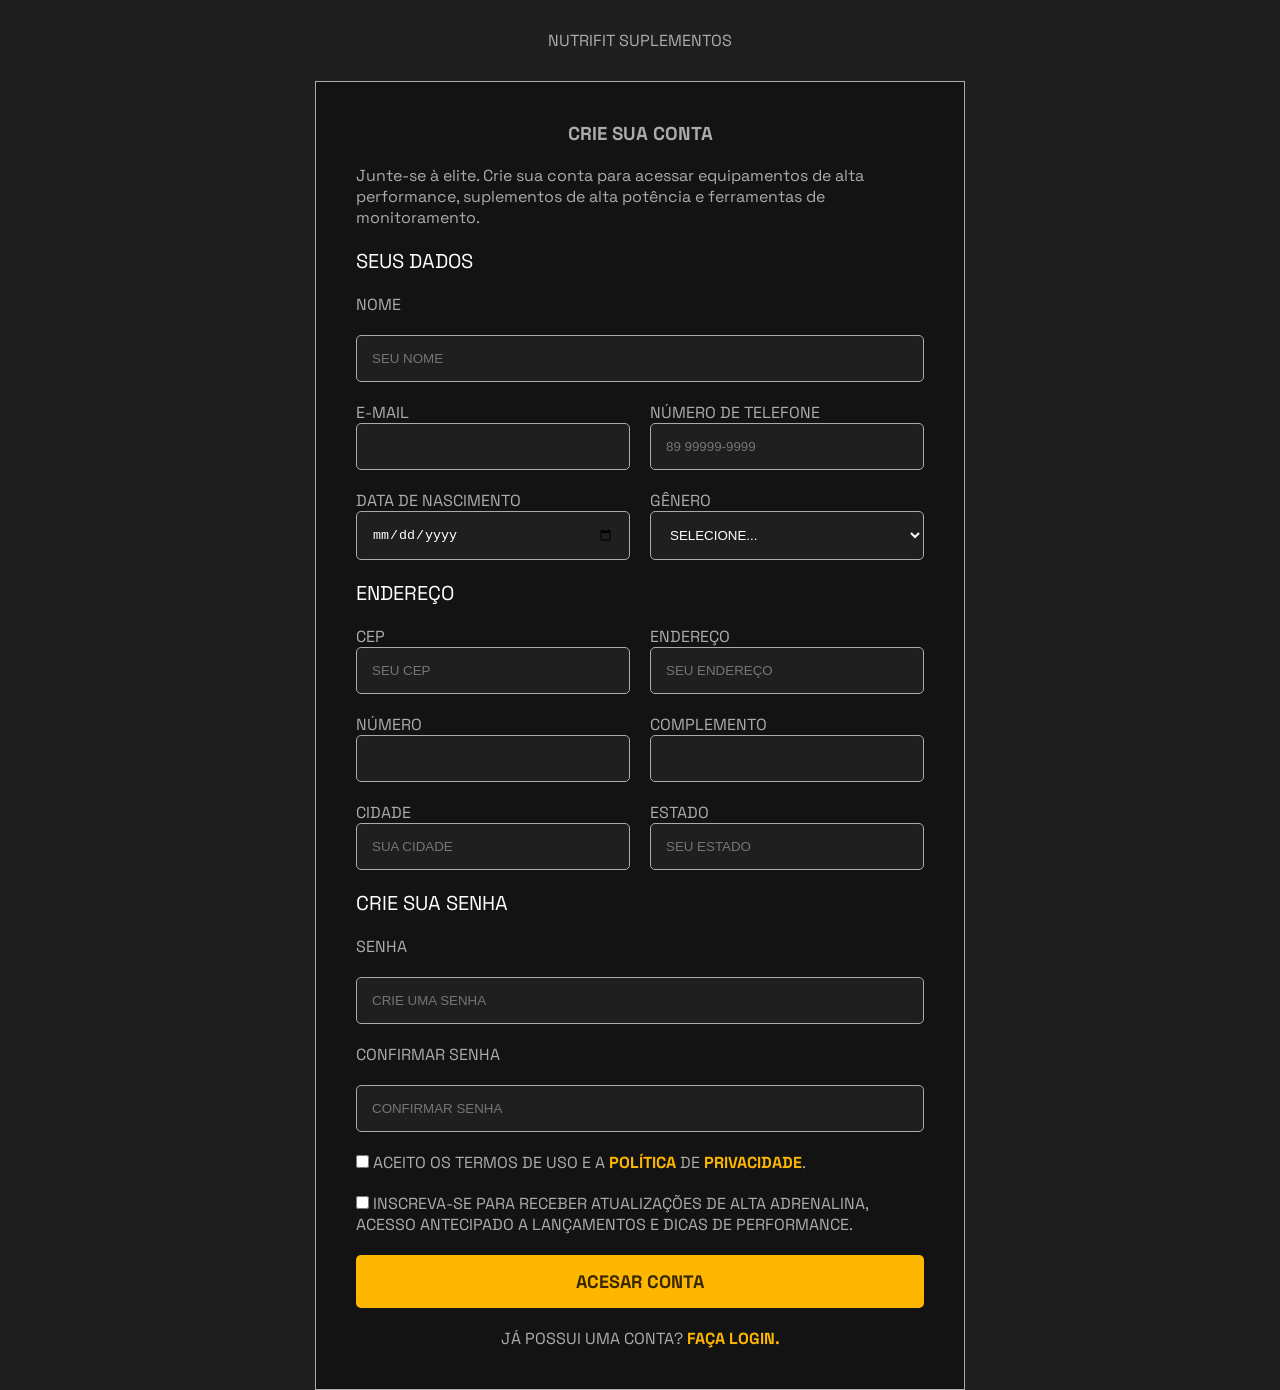
<file: tela_cadastro.html>
<!DOCTYPE html>
<html lang="pt-BR">

<head>
    <meta charset="UTF-8">
    <meta name="viewport" content="width=device-width, initial-scale=1.0">
    <title>CADASTRO - NUTRIFIT SUPLEMENTOS</title>
    <link rel="stylesheet" href="estilo/cadastro.css">
</head>

<body>
    <header>
        <nav>
            <ul>
                <li>NUTRIFIT SUPLEMENTOS</li>
            </ul>
        </nav>
    </header>
    <main>
        <section class="cadastro">
            <form class="form-cadastro">
                <h3>CRIE SUA CONTA</h3>
                <p>Junte-se à elite. Crie sua conta para acessar equipamentos de alta performance, suplementos de alta
                potência e ferramentas de monitoramento.</p>
                <p class="form-cadastro-texto">SEUS DADOS</p>
                <label for="nome">NOME</label>
                <input type="text" name="nome" id="nome" placeholder="SEU NOME" required>

                <div class="linha-form">
                    <div class="campo">
                        <label for="email">E-MAIL</label>
                        <input type="email" name="email" id="email" required>
                    </div>

                    <div class="campo">
                        <label for="numtel">NÚMERO DE TELEFONE</label>
                        <input type="tel" name="numtel" id="numtel" placeholder="89 99999-9999">
                    </div>
                </div>

                <div class="linha-form">
                    <div class="campo">
                        <label for="datanascimento">DATA DE NASCIMENTO</label>
                        <input type="date" name="datanascimento" id="datanascimento" required>
                    </div>
                    <div class="campo">
                        <label for="genero">GÊNERO</label>
                        <select name="genero" id="genero">
                            <option value="embranco">SELECIONE...</option>
                            <option value="masculin">MASCULINO</option>
                            <option value="feminino">FEMININO</option>
                        </select>
                    </div>
                </div>
                <p class="form-cadastro-texto">ENDEREÇO</p>
                <div class="linha-form">
                    <div class="campo">
                        <label for="cep">CEP</label>
                        <input type="number" name="cep" id="cep" placeholder="SEU CEP" required>
                    </div>
                    <div class="campo">
                        <label for="endereco">ENDEREÇO</label>
                        <input type="text" name="endereco" id="endereco" placeholder="SEU ENDEREÇO" required>
                    </div>
                </div>
                <div class="linha-form">
                    <div class="campo">
                        <label for="numero-endereco">NÚMERO</label>
                        <input type="text" name="numero-endereco" id="numero-endereco" required>
                    </div>
                    <div class="campo">
                        <label for="complemento">COMPLEMENTO</label>
                        <input type="text" name="complemento" id="complemento" required>
                    </div>
                </div>
                <div class="linha-form">
                    <div class="campo">
                        <label for="cidade">CIDADE</label>
                        <input type="text" name="cidade" id="cidade" placeholder="SUA CIDADE" required>
                    </div>
                    <div class="campo">
                        <label for="estado">ESTADO</label>
                        <input type="text" name="estado" id="estado" placeholder="SEU ESTADO" required>
                    </div>
                </div>
                <p class="form-cadastro-texto">CRIE SUA SENHA</p>
                <label for="senha">SENHA</label>
                <input type="password" name="senha" id="senha" placeholder="CRIE UMA SENHA" required>

                <label for="confirma-senha">CONFIRMAR SENHA</label>
                <input type="password" name="confirmar-senha" id="confirma-senha" placeholder="CONFIRMAR SENHA" required>
                <div>
                    <input type="checkbox" name="termos" id="termos">
                    <label for="termos">ACEITO OS TERMOS DE USO E A <a href="#" class="link-tela-login">POLÍTICA</a> DE <a href="#" class="link-tela-login">PRIVACIDADE</a>.</label>
                </div>
                <div>
                    <input type="checkbox" name="atualizacoes" id="atualizacoes">
                    <label for="atualizacoes">INSCREVA-SE PARA RECEBER ATUALIZAÇÕES DE ALTA ADRENALINA, ACESSO
                        ANTECIPADO A LANÇAMENTOS E DICAS DE PERFORMANCE.</label>
                </div>
                <button type="submit" class="btn-acessar-conta">ACESAR CONTA</button>
                <p class="texto-tela-login">JÁ POSSUI UMA CONTA? <a href="tela_login.html" class="link-tela-login">FAÇA LOGIN.</a></p>
            </form>
        </section>
    </main>
</body>

</html>
</file>
<file: estilo/cadastro.css>
@charset "UTF-8";

@import url('https://fonts.googleapis.com/css2?family=Inter:ital,opsz,wght@0,14..32,100..900;1,14..32,100..900&display=swap');
@import url('https://fonts.googleapis.com/css2?family=Space+Grotesk:wght@300..700&display=swap');

* {
    margin: 0;
    padding: 0;
    box-sizing: border-box;
    list-style: none;
}

:root {
    --fundo-01: #0E0E0E;
    --fundo-02: #201F1F;
    --fundo-03: #000000;
    --fundo-04: #262626;
    --fundo-05: #131313;
    --fundo-06: #FEB700;
    --texto-cinza: #ADAAAA;
    --texto-branco: #FFFFFF;
    --texto-marrom: #392700;
    --texto-laranja: #FEB700;
    --texto-laranja-claro: #FFC965;
    --gradiente-laranja: linear-gradient(to right, #FFC965, #FEB700);
    --gradiente-cinza: linear-gradient(to right, #392700 70%, #FEB700);
    --font-01: "Inter", sans-serif;
    --font-02: "Space Grotesk", sans-serif;
}

body {
    overflow-x: hidden;
    background-color: var(--fundo-02);
    color: var(--texto-cinza);
    font-family: var(--font-02);
}
header {
    text-align: center;
    padding: 30px;
}
main {
    display: flex;
    justify-content: center;
    align-items: center;
}
.cadastro {
    background-color: var(--fundo-05);
    border: 1px solid var(--texto-cinza);
    margin: auto;
    width: 100%;
    max-width: 650px;
}
.form-cadastro {
    display: flex;
    flex-direction: column;
    gap: 20px;
    padding: 40px;
}
.form-cadastro h3{
    text-align: center;
}
.form-cadastro input {
    padding: 15px;
    background-color: var(--fundo-02);
    color: var(--texto-branco);
    border: 1px solid var(--texto-cinza);
    border-radius: 5px;
    transition: 0.4s;
}
.form-cadastro input:hover {
    border: 1px solid var(--fundo-06);
}
.form-cadastro select {
    background-color: var(--fundo-02);
    border: 1px solid var(--texto-cinza);
    padding: 15px;
    border-radius: 5px;
    color: var(--texto-branco);
}
.form-cadastro select:hover {
    border: 1px solid var(--fundo-06);
}
.linha-form {
    display: flex;
    gap: 20px;
}
.campo {
    display: flex;
    flex-direction: column;
    flex: 1;
}
.form-cadastro-texto {
    font-size: 20px;
    color: var(--texto-branco);
}
.btn-acessar-conta {
    background-color: var(--fundo-06);
    color: var(--texto-marrom);
    padding: 15px;
    border: 0;
    border-radius: 5px;
    font-family: var(--font-02);
    font-weight: bold;
    font-size: 18px;
    transition: 0.4s;
}
.btn-acessar-conta:hover {
    background-color: var(--texto-laranja-claro);
    color: var(--texto-branco);
}
.texto-tela-login {
    text-align: center;
}
.link-tela-login {
    text-align: center;
    text-decoration: none;
    color: var(--texto-laranja);
    font-weight: bold;
    transition: 0.4s;
}
.link-tela-login:hover {
    color: var(--texto-branco);
}
@media screen and (max-width: 640px) {
    .linha-form {
        flex-direction: column;
    }
}
</file>
